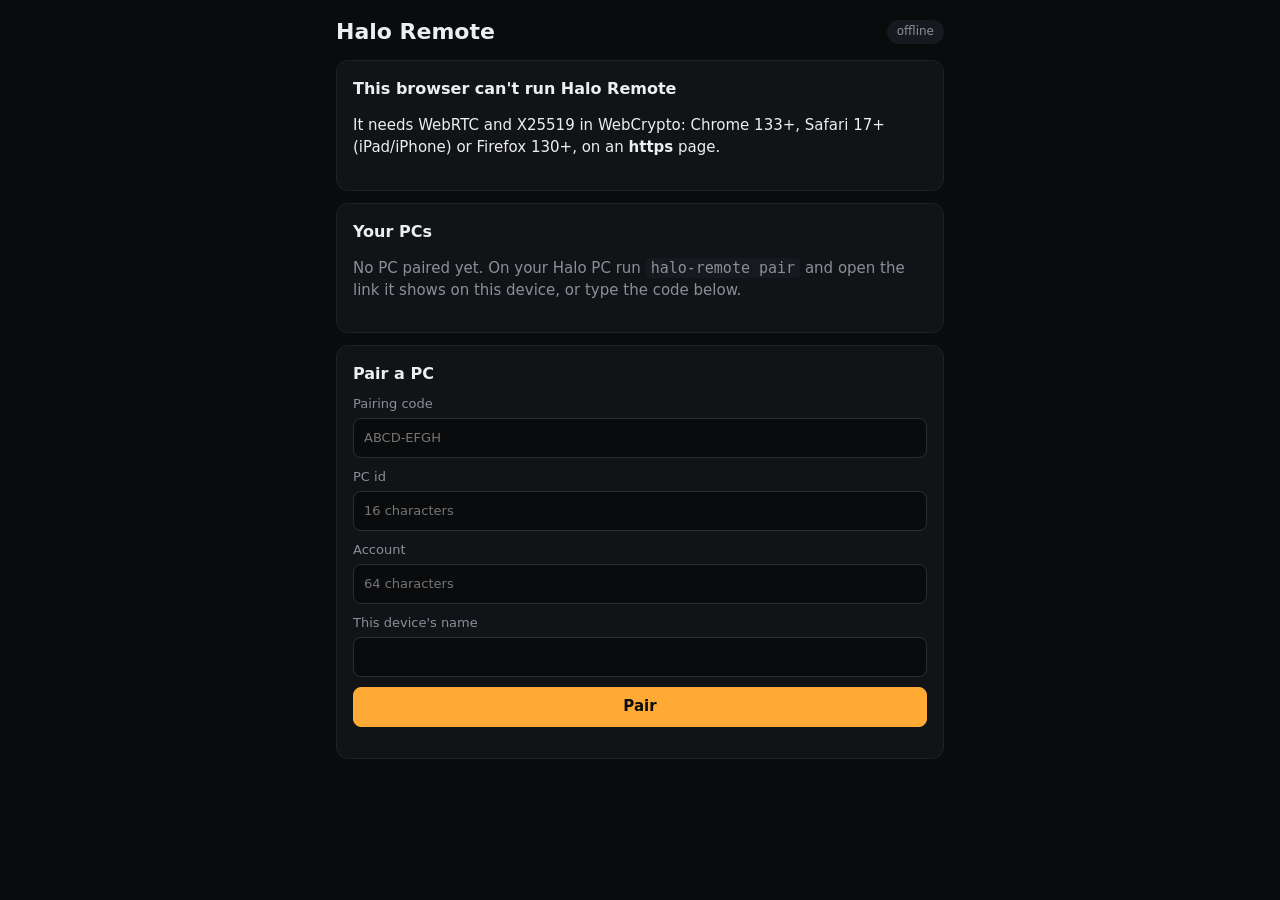
<file: web/remote/index.html>
<!doctype html>
<html lang="en">
<head>
  <meta charset="utf-8">
  <meta name="viewport" content="width=device-width, initial-scale=1, viewport-fit=cover, user-scalable=no">
  <meta name="apple-mobile-web-app-capable" content="yes">
  <meta name="mobile-web-app-capable" content="yes">
  <meta name="theme-color" content="#0a0b0d">
  <title>Halo Remote</title>
  <link rel="stylesheet" href="style.css">
  <script type="module" src="js/app.js"></script>
</head>
<body>
  <main id="home" class="screen">
    <header class="top">
      <h1>Halo Remote</h1>
      <span id="relay-status" class="pill">offline</span>
    </header>

    <section id="unsupported" class="card hidden" role="alert">
      <h2>This browser can't run Halo Remote</h2>
      <p>It needs WebRTC and X25519 in WebCrypto: Chrome 133+, Safari 17+ (iPad/iPhone) or Firefox 130+, on an
        <strong>https</strong> page.</p>
    </section>

    <section class="card">
      <h2>Your PCs</h2>
      <ul id="hosts" class="hosts"></ul>
      <p id="no-hosts" class="muted">No PC paired yet. On your Halo PC run <code>halo-remote pair</code> and open the
        link it shows on this device, or type the code below.</p>
    </section>

    <section class="card">
      <h2>Pair a PC</h2>
      <form id="pair-form" class="pair">
        <label>Pairing code <input id="pair-code" autocomplete="off" autocapitalize="characters" spellcheck="false"
          placeholder="ABCD-EFGH" required></label>
        <label>PC id <input id="pair-host" autocomplete="off" spellcheck="false" placeholder="16 characters" required
          pattern="[0-9a-f]{16}"></label>
        <label>Account <input id="pair-account" autocomplete="off" spellcheck="false" placeholder="64 characters"
          required pattern="[0-9a-f]{64}"></label>
        <label>This device's name <input id="pair-name" autocomplete="off" maxlength="40"></label>
        <button type="submit" class="primary">Pair</button>
      </form>
      <p id="pair-result" class="muted" role="status"></p>
    </section>
  </main>

  <main id="viewer" class="screen hidden">
    <div id="stage" class="stage">
      <video id="video" autoplay playsinline muted disablepictureinpicture></video>
      <div id="overlay" class="overlay" role="status"></div>
    </div>
    <nav id="toolbar" class="toolbar">
      <button id="btn-keyboard" title="Keyboard" aria-label="Keyboard">⌨</button>
      <button id="btn-paste" title="Send this device's clipboard to the PC" aria-label="Send clipboard">⇪ Paste</button>
      <button id="btn-copy" title="Copy the PC's clipboard here" aria-label="Copy from PC" disabled>⇩ Copy</button>
      <label class="file-btn" title="Send a file to the PC">⤴ File<input id="file" type="file"></label>
      <button id="btn-keys" title="Ctrl+Alt+Del, Super, Esc" aria-label="Special keys">⌘ Keys</button>
      <button id="btn-zoom" title="Reset zoom" aria-label="Reset zoom">1×</button>
      <button id="btn-full" title="Full screen" aria-label="Full screen">⛶</button>
      <span id="stats" class="stats"></span>
      <button id="btn-end" class="danger" title="Disconnect">Disconnect</button>
    </nav>
    <div id="special" class="special hidden">
      <button data-combo="ControlLeft,AltLeft,Delete">Ctrl+Alt+Del</button>
      <button data-combo="MetaLeft">Super</button>
      <button data-combo="Escape">Esc</button>
      <button data-combo="AltLeft,Tab">Alt+Tab</button>
      <button data-combo="ControlLeft,KeyC">Ctrl+C</button>
      <button data-combo="ControlLeft,KeyV">Ctrl+V</button>
    </div>
    <textarea id="soft-keyboard" class="soft-keyboard" autocapitalize="off" autocomplete="off" autocorrect="off"
      spellcheck="false" aria-label="Type on the PC"></textarea>
  </main>
</body>
</html>
</file>
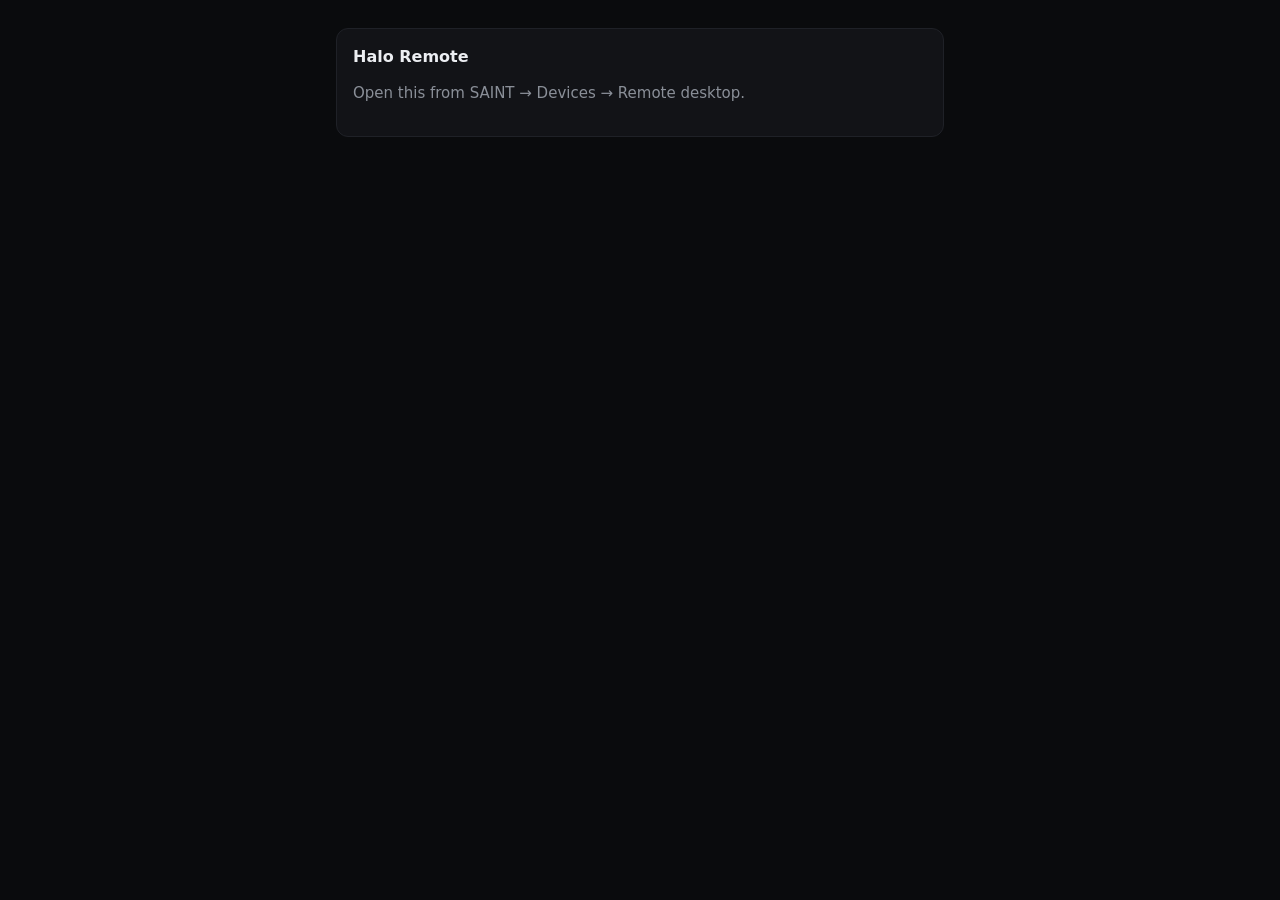
<file: web/remote/desktop.html>
<!doctype html>
<!-- Halo Remote inside SAINT's desktop app (ui/remote_desktop.py). Same viewer as the browser page; the identity is
     SAINT's Link key, kept in the app and lent to this page through Qt WebChannel. -->
<html lang="en">
<head>
  <meta charset="utf-8">
  <meta name="viewport" content="width=device-width, initial-scale=1">
  <title>Halo Remote</title>
  <link rel="stylesheet" href="style.css">
  <script type="module" src="js/desktop.js"></script>
</head>
<body>
  <main id="home" class="screen">
    <section class="card">
      <h2 id="host-name">Halo Remote</h2>
      <p id="status" class="muted" role="status">Starting…</p>
      <button id="btn-retry" class="primary hidden">Connect again</button>
    </section>
  </main>

  <main id="viewer" class="screen hidden">
    <div id="stage" class="stage">
      <video id="video" autoplay playsinline muted disablepictureinpicture></video>
      <div id="overlay" class="overlay" role="status"></div>
    </div>
    <nav id="toolbar" class="toolbar">
      <button id="btn-keyboard" class="hidden" aria-label="Keyboard">⌨</button>
      <button id="btn-paste" title="Send this computer's clipboard to the PC">⇪ Paste</button>
      <button id="btn-copy" title="Copy the PC's clipboard here" disabled>⇩ Copy</button>
      <label class="file-btn" title="Send a file to the PC">⤴ File<input id="file" type="file"></label>
      <button id="btn-keys" title="Ctrl+Alt+Del, Super, Esc">⌘ Keys</button>
      <button id="btn-zoom" title="Reset zoom">1×</button>
      <button id="btn-full" title="Full screen">⛶</button>
      <span id="stats" class="stats"></span>
      <button id="btn-end" class="danger" title="Disconnect">Disconnect</button>
    </nav>
    <div id="special" class="special hidden">
      <button data-combo="ControlLeft,AltLeft,Delete">Ctrl+Alt+Del</button>
      <button data-combo="MetaLeft">Super</button>
      <button data-combo="Escape">Esc</button>
      <button data-combo="AltLeft,Tab">Alt+Tab</button>
    </div>
    <textarea id="soft-keyboard" class="soft-keyboard" aria-hidden="true" tabindex="-1"></textarea>
  </main>
</body>
</html>
</file>
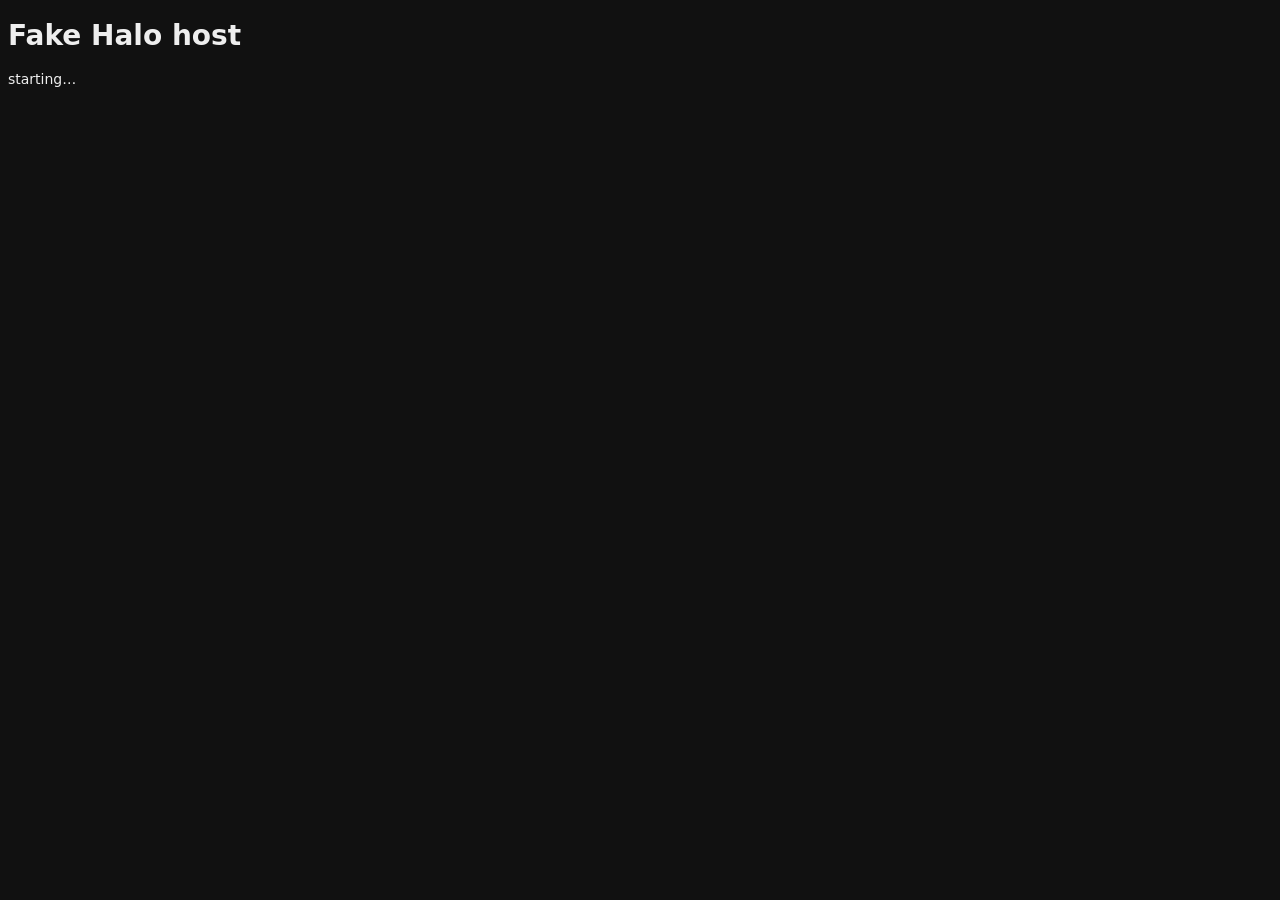
<file: web/remote/test/fake_host.html>
<!doctype html>
<!-- Test only (not shipped by the Dockerfile): a stand-in Halo PC in a browser tab, so the client's real WebRTC
     path (video, data channels, files) can be exercised without a Linux desktop. Open /test/fake_host.html on
     the dev relay, then the link it shows in another tab. Code is always AEBA-GBAF. -->
<html><head><meta charset="utf-8"><title>Fake Halo host</title></head>
<body style="background:#111;color:#eee;font:14px system-ui">
<h1>Fake Halo host</h1>
<p id="info">starting…</p>
<canvas id="c" width="640" height="360"></canvas>
<pre id="log"></pre>
<script type="module">
import * as P from "../js/protocol.js";
const log = (...a) => { document.getElementById("log").textContent += a.join(" ") + "\n"; };
const me = await P.newIdentity(true);
const account = await P.accountIdFor(me.publicKey);
const CODE = "AEBA-GBAF";
const psk = await P.pskFor(P.decodeCode(CODE));
const devices = [];
window.received = []; window.files = []; window.state = "idle";
window.hostInfo = { device_id: me.deviceId, pubkey: P.b64(me.publicKey), account };
// let a device in without pairing (the desktop app pairs over Link, which this stand-in doesn't speak)
window.allow = (device_id, pubkey, name) => { devices.push({ device_id, pubkey, name }); send({ type: "devices", keys: devices }); };
let pc = null, client = null, sid = null;

// moving picture
const ctx = document.getElementById("c").getContext("2d");
let n = 0;
setInterval(() => { ctx.fillStyle = `hsl(${n++ % 360},60%,40%)`; ctx.fillRect(0, 0, 640, 360);
  ctx.fillStyle = "#fff"; ctx.font = "40px sans-serif"; ctx.fillText("Fake Halo " + n, 40, 200); }, 33);

const ws = new WebSocket(`ws://${location.host}/ws`);
const send = (m) => ws.send(JSON.stringify(m));
const signed = async (type, f) => P.sign(P.routed(type, me.deviceId, client.id, { session_id: sid, ...f }), me, client.pub);
ws.onopen = () => send({ type: "hello", v: 1, device_id: me.deviceId, role: "host", pubkey: P.b64(me.publicKey), name: "Fake Halo" });
ws.onmessage = async (e) => {
  const m = JSON.parse(e.data);
  if (m.type === "relay.challenge") return send(await P.relayProof(me, m, "host"));
  if (m.type === "welcome") {
    send({ type: "devices", keys: devices });
    const link = `${location.origin}/#pair=${CODE}&host=${me.deviceId}&account=${account}`;
    document.getElementById("info").innerHTML = `<a id="link" href="${link}" target="_blank">${link}</a>`;
    window.pairLink = link;
    return;
  }
  if (m.type === "pair.request") {
    try { await P.checkPairMac(m, psk); } catch { return send(P.routed("pair.deny", me.deviceId, m.from, { reason: "bad_code" })); }
    devices.push({ device_id: m.from, pubkey: m.pubkey, name: m.name });
    send(await P.pairMac(P.routed("pair.accept", me.deviceId, m.from, { pubkey: P.b64(me.publicKey), name: "Fake Halo" }), psk));
    send({ type: "devices", keys: devices });
    log("paired", m.name);
    return;
  }
  const dev = devices.find((d) => d.device_id === m.from);
  if (!dev) return log("ignored", m.type);
  const pub = P.unb64(dev.pubkey, 32);
  if (P.SIGNED_TYPES.has(m.type)) await P.verify(m, me, pub);
  if (m.type === "session.request") {
    client = { id: m.from, pub }; sid = m.session_id; window.state = "negotiating"; window.lastWant = m.want;
    send(await signed("session.accept", { ice_servers: [] }));
    pc = new RTCPeerConnection();
    const stream = document.getElementById("c").captureStream(30);
    stream.getTracks().forEach((t) => pc.addTrack(t, stream));
    const control = pc.createDataChannel("control");
    const files = pc.createDataChannel("files");
    files.binaryType = "arraybuffer";
    control.onmessage = (ev) => { window.received.push(JSON.parse(ev.data)); };
    control.onopen = () => control.send(JSON.stringify({ type: "clipboard", mime: "text/plain", data: "from the PC" }));
    let cur = null;
    files.onmessage = async (ev) => {
      if (typeof ev.data === "string") {
        const o = JSON.parse(ev.data);
        cur = { ...o, parts: [], got: 0 };
        files.send(JSON.stringify({ type: "file.accept", id: o.id }));
      } else {
        cur.parts.push(new Uint8Array(ev.data)); cur.got += ev.data.byteLength;
        if (cur.got >= cur.size) {
          const all = new Uint8Array(await new Blob(cur.parts).arrayBuffer());
          const ok = P.hex(await P.sha256(all)) === cur.sha256;
          window.files.push({ name: cur.name, size: cur.size, ok });
          files.send(JSON.stringify({ type: "file.done", id: cur.id, ok }));
        }
      }
    };
    setInterval(() => control.readyState === "open" && control.send(JSON.stringify({ type: "stats", rtt_ms: 1, fps: 30, kbps: 900, path: "p2p" })), 1000);
    pc.onicecandidate = (ev) => ev.candidate && send(P.routed("ice", me.deviceId, client.id, { session_id: sid,
      candidate: { candidate: ev.candidate.candidate, sdpMLineIndex: ev.candidate.sdpMLineIndex } }));
    pc.onconnectionstatechange = () => { window.state = pc.connectionState; log("pc", pc.connectionState); };
    const offer = await pc.createOffer();
    await pc.setLocalDescription(offer);
    send(await signed("sdp.offer", { sdp: pc.localDescription.sdp }));
  } else if (m.type === "sdp.answer") {
    await pc.setRemoteDescription({ type: "answer", sdp: m.sdp });
    window.answerCodecs = [...m.sdp.matchAll(/a=rtpmap:\d+ ([A-Za-z0-9]+)\//g)].map((x) => x[1]);
    window.wantCodecs = window.lastWant?.codecs;
  } else if (m.type === "ice") {
    await pc.addIceCandidate(m.candidate);
  } else if (m.type === "session.end") {
    window.state = "ended:" + m.reason; pc?.close();
  }
};
</script>
</body></html>
</file>
<file: web/remote/style.css>
/* SAINT's dark palette (ui/palette.py) */
:root {
  --bg: #0a0b0d; --surface: #121317; --surface2: #18191e; --border: #1f2127; --border-strong: #2b2d34;
  --text: #eceef2; --muted: #8a8f98; --accent: #feaa34; --on-accent: #0b0c0e;
  --success: #4cc38a; --warning: #f5b544; --danger: #f06a6a;
  color-scheme: dark;
}
* { box-sizing: border-box; }
html, body { margin: 0; height: 100%; background: var(--bg); color: var(--text);
  font: 15px/1.45 system-ui, -apple-system, "Segoe UI", Roboto, sans-serif; -webkit-text-size-adjust: 100%; }
.hidden { display: none !important; }
.muted { color: var(--muted); }
code { background: var(--surface2); padding: 1px 5px; border-radius: 4px; }

.screen { min-height: 100%; }
#home { max-width: 640px; margin: 0 auto; padding: max(16px, env(safe-area-inset-top)) 16px 32px; }
.top { display: flex; align-items: center; justify-content: space-between; margin-bottom: 12px; }
h1 { font-size: 22px; margin: 0; }
h2 { font-size: 16px; margin: 0 0 10px; }
.card { background: var(--surface); border: 1px solid var(--border); border-radius: 12px; padding: 16px; margin: 12px 0; }
.pill { font-size: 12px; padding: 3px 10px; border-radius: 999px; background: var(--surface2); color: var(--muted); }
.pill.online { color: var(--success); }
.pill.reconnecting { color: var(--warning); }

button, .file-btn { font: inherit; color: var(--text); background: var(--surface2); border: 1px solid var(--border-strong);
  border-radius: 8px; padding: 8px 14px; min-height: 40px; cursor: pointer; touch-action: manipulation; }
button:disabled { opacity: .45; cursor: default; }
button.primary { background: var(--accent); color: var(--on-accent); border-color: var(--accent); font-weight: 600; }
button.danger { color: var(--danger); }
input { font: inherit; color: var(--text); background: var(--bg); border: 1px solid var(--border-strong);
  border-radius: 8px; padding: 8px 10px; width: 100%; min-height: 40px; }
.pair { display: grid; gap: 10px; }
.pair label { display: grid; gap: 4px; color: var(--muted); font-size: 13px; }

.hosts { list-style: none; margin: 0; padding: 0; }
.hosts li { display: flex; align-items: center; gap: 10px; padding: 10px 0; border-bottom: 1px solid var(--border); }
.hosts li:last-child { border-bottom: 0; }
.hosts .name { flex: 1; min-width: 0; overflow: hidden; text-overflow: ellipsis; white-space: nowrap; }
.dot { width: 9px; height: 9px; border-radius: 50%; background: var(--faint, #555a63); flex: none; }
.dot.on { background: var(--success); }

/* viewer */
#viewer { position: fixed; inset: 0; display: flex; flex-direction: column; background: #000; }
.stage { position: relative; flex: 1; overflow: hidden; touch-action: none; -webkit-user-select: none; user-select: none;
  -webkit-touch-callout: none; }
#video { position: absolute; inset: 0; width: 100%; height: 100%; object-fit: contain; transform-origin: 0 0;
  background: #000; cursor: none; }
.overlay { position: absolute; left: 50%; top: 50%; transform: translate(-50%, -50%); padding: 12px 18px;
  background: rgba(18, 19, 23, .9); border: 1px solid var(--border-strong); border-radius: 10px; max-width: 90%;
  text-align: center; pointer-events: none; }
.overlay:empty { display: none; }
.toolbar { display: flex; flex-wrap: wrap; align-items: center; gap: 6px; padding: 6px max(8px, env(safe-area-inset-right))
  max(6px, env(safe-area-inset-bottom)) max(8px, env(safe-area-inset-left)); background: var(--surface);
  border-top: 1px solid var(--border); }
.toolbar button, .toolbar .file-btn { padding: 6px 10px; min-height: 36px; }
.file-btn input { display: none; }
.stats { flex: 1; text-align: right; color: var(--muted); font-size: 12px; font-variant-numeric: tabular-nums;
  white-space: nowrap; overflow: hidden; }
.special { display: flex; flex-wrap: wrap; gap: 6px; padding: 6px 8px; background: var(--surface2); }
/* kept on screen (iOS only opens the keyboard for a visible field) but invisible */
.soft-keyboard { position: fixed; left: 0; bottom: 0; width: 1px; height: 1px; opacity: 0; border: 0; padding: 0;
  font-size: 16px; /* no zoom-on-focus in iOS Safari */ }
@media (max-width: 520px) { .stats { flex-basis: 100%; text-align: left; order: 10; } }
</file>
